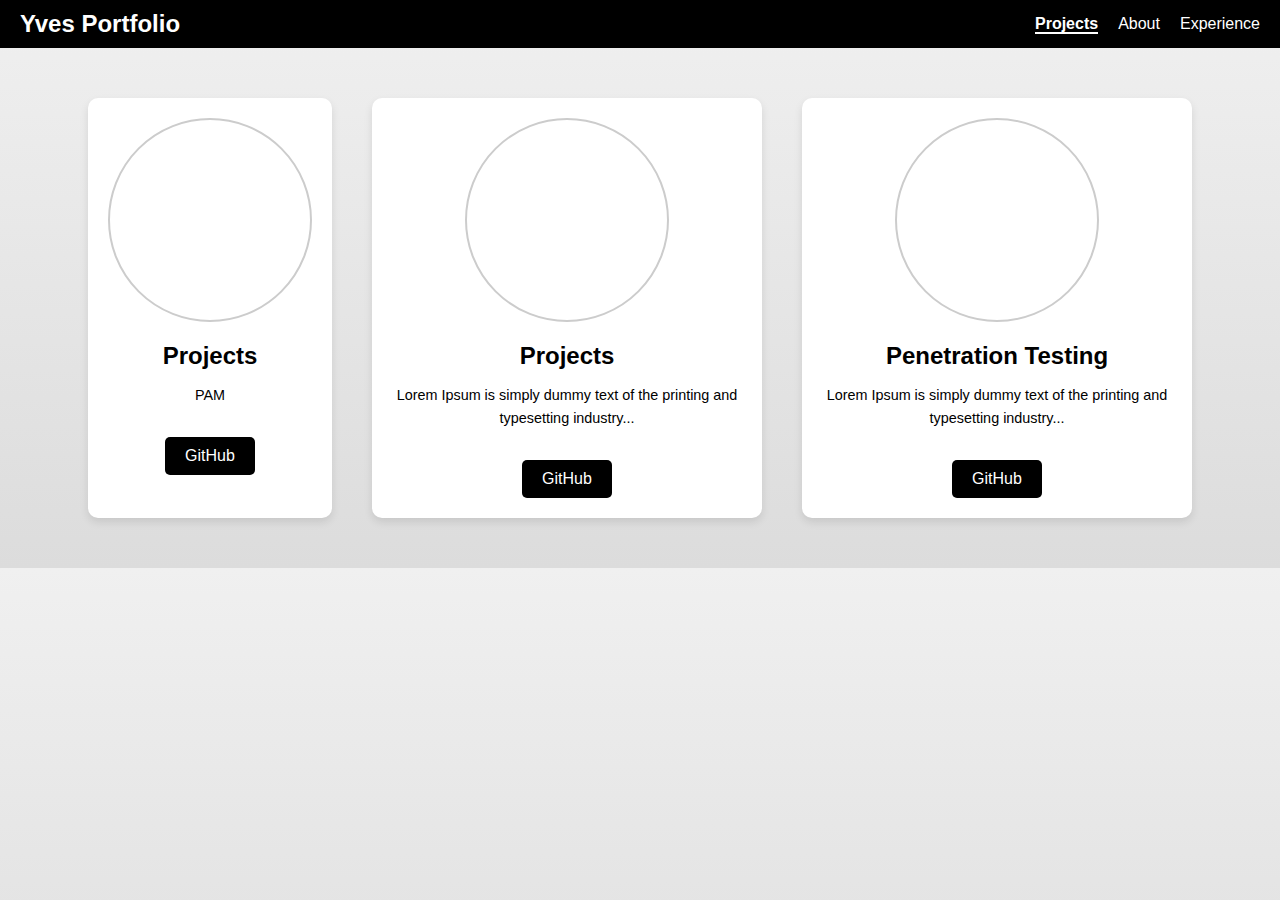
<file: index.html>
<!DOCTYPE html>
<html lang="en">
<head>
    <meta charset="UTF-8">
    <meta name="viewport" content="width=device-width, initial-scale=1.0">
    <title>Yves Francis Portfolio</title>
    <link rel="stylesheet" href="styles.css">
</head>
<body>

    <header class="header">
        <div class="logo">Yves Portfolio</div>
        <ul class="nav-links">
            <li><a href="#" class="tab-button active" data-tab="projects">Projects</a></li>
            <li><a href="#" class="tab-button" data-tab="about">About</a></li>
            <li><a href="#" class="tab-button" data-tab="experience">Experience</a></li>
        </ul>
    </header>

    <main class="main-content">
        <div id="projects" class="tab-content active">
            <div class="projects-container">
                <div class="project-card">
                    <div class="image-container" id="project1-img"></div>
                    <h2>Projects</h2>
                    <p>PAM</p>
                    <a href="https://github.com/yourusername/project-1-repo" class="github-btn">GitHub</a>
                </div>
                <div class="project-card">
                    <div class="image-container" id="project2-img"></div>
                    <h2>Projects</h2>
                    <p>Lorem Ipsum is simply dummy text of the printing and typesetting industry...</p>
                    <a href="https://github.com/yourusername/project-2-repo" class="github-btn">GitHub</a>
                </div>
                <div class="project-card">
                    <div class="image-container" id="project3-img"></div>
                    <h2>Penetration Testing</h2>
                    <p>Lorem Ipsum is simply dummy text of the printing and typesetting industry...</p>
                    <a href="https://github.com/yourusername/project-3-repo" class="github-btn">GitHub</a>
                </div>
            </div>
        </div>

        <div id="about" class="tab-content">
            <div class="content-container">
                <h1>About Me</h1>
                <p>Write your biography here. Talk about your passion for cybersecurity, your skills, your journey, and what you hope to achieve. This is where you can tell your personal story to potential employers or collaborators.</p>
            </div>
        </div>

        <div id="experience" class="tab-content">
            <div class="content-container">
                <h1>My Experience</h1>
                <p>List your professional experience here. Use a clear format to outline your job titles, company names, dates of employment, and key responsibilities or achievements. You can also include certifications, volunteer work, or other relevant experience.</p>
            </div>
        </div>
    </main>
    
    <script src="script.js"></script>
</body>
</html>
</file>
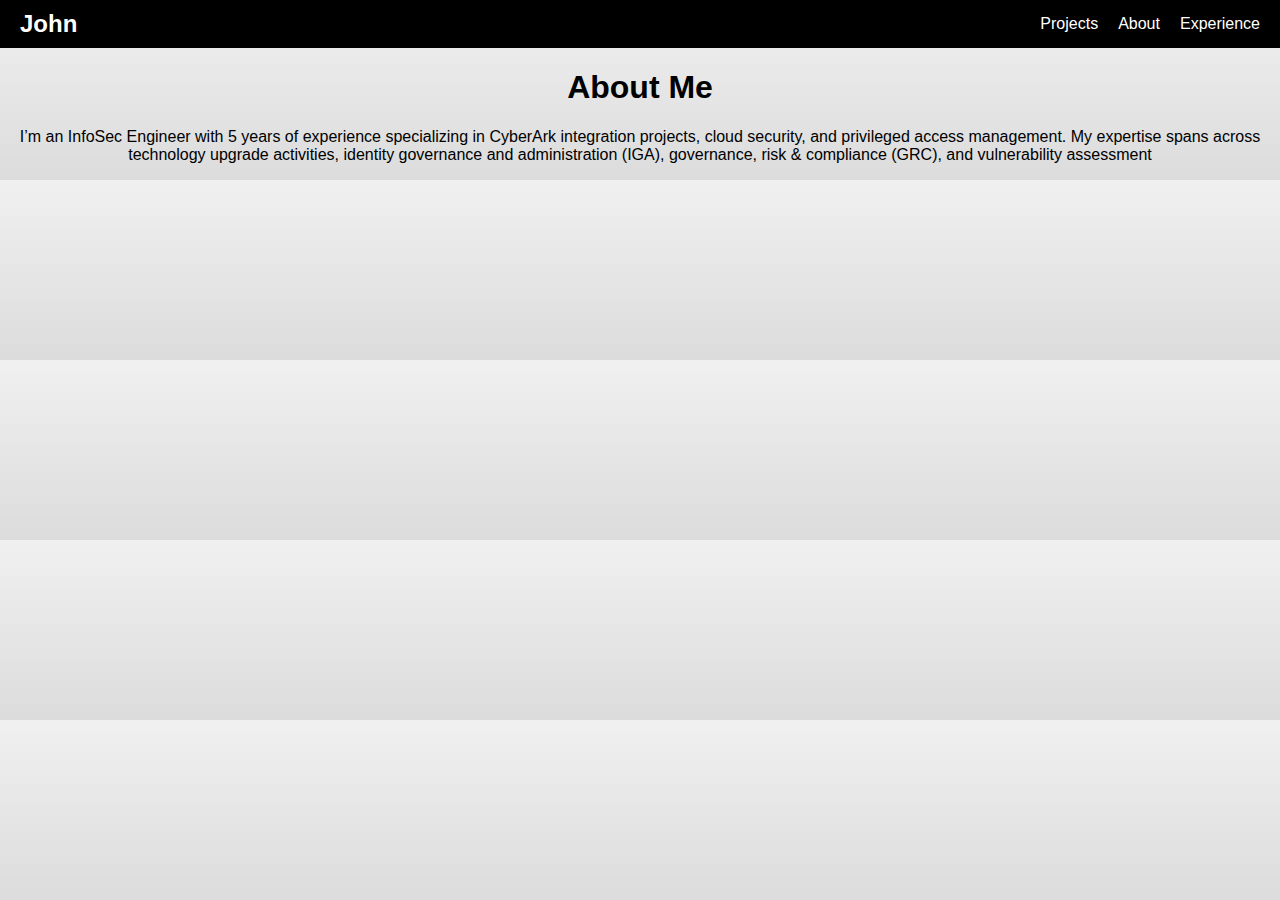
<file: about.html>
<!DOCTYPE html>
<html lang="en">
<head>
    <meta charset="UTF-8">
    <meta name="viewport" content="width=device-width, initial-scale=1.0">
    <title>John - About</title>
    <link rel="stylesheet" href="styles.css">
</head>
<body>

    <header class="header">
        <div class="logo">John</div>
        <ul class="nav-links">
            <li><a href="index1.html">Projects</a></li>
            <li><a href="about.html">About</a></li>
            <li><a href="experience.html">Experience</a></li>
        </ul>
    </header>

    <main class="content-section">
        <div class="about-container">
            <h1>About Me</h1>
            <p>I’m an InfoSec Engineer with 5 years of experience specializing in CyberArk integration projects, cloud security, and privileged access management. My expertise spans across technology upgrade activities, identity governance and administration (IGA), governance, risk & compliance (GRC), and vulnerability assessment</p>
        </div>
    </main>

</body>
</html>
</file>
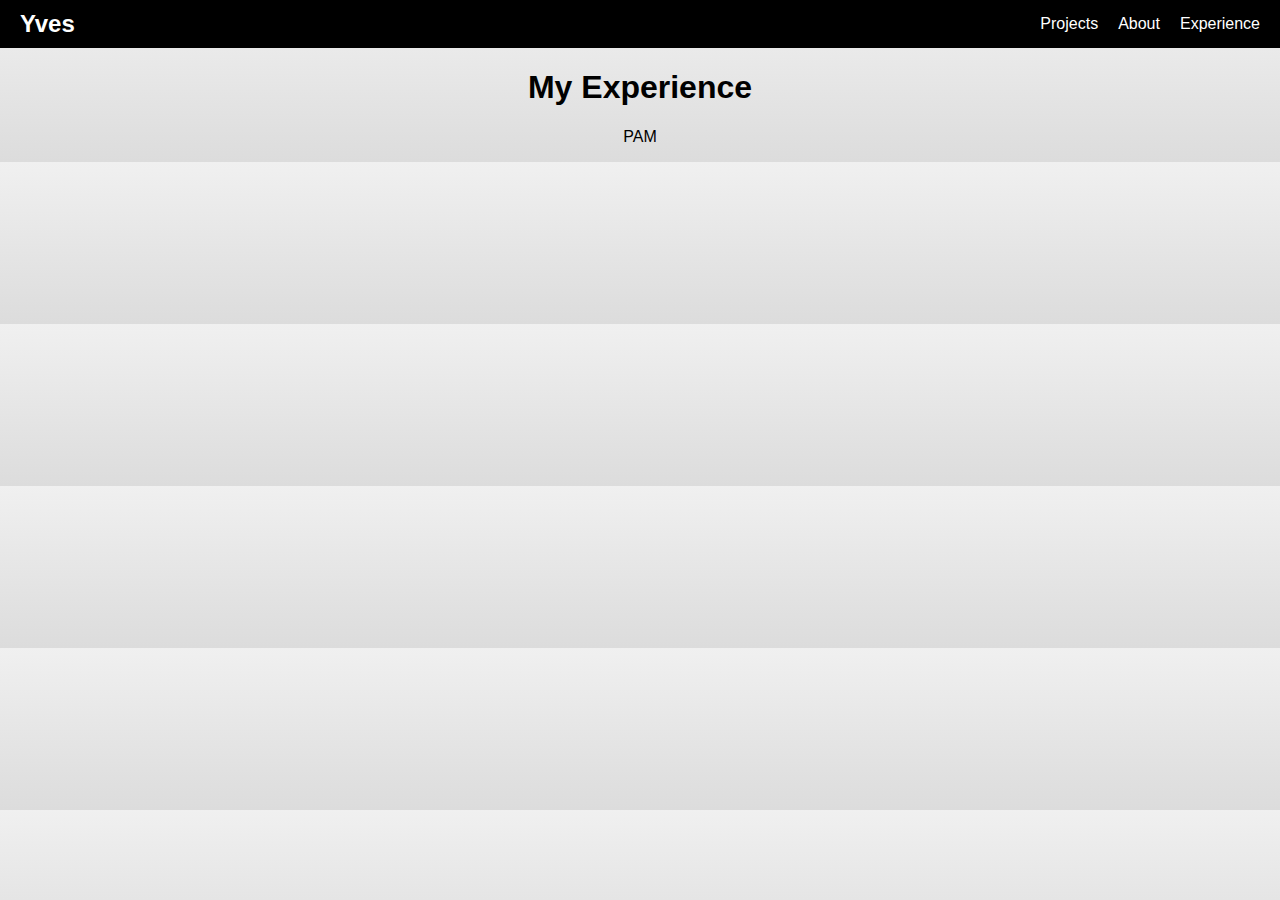
<file: experience.html>
<!DOCTYPE html>
<html lang="en">
<head>
    <meta charset="UTF-8">
    <meta name="viewport" content="width=device-width, initial-scale=1.0">
    <title>Yves Experience</title>
    <link rel="stylesheet" href="styles.css">
</head>
<body>

    <header class="header">
        <div class="logo">Yves</div>
        <ul class="nav-links">
            <li><a href="index1.html">Projects</a></li>
            <li><a href="about.html">About</a></li>
            <li><a href="experience.html">Experience</a></li>
        </ul>
    </header>

    <main class="content-section">
        <div class="experience-container">
            <h1>My Experience</h1>
            <p>PAM</p>
        </div>
    </main>

</body>
</html>
</file>
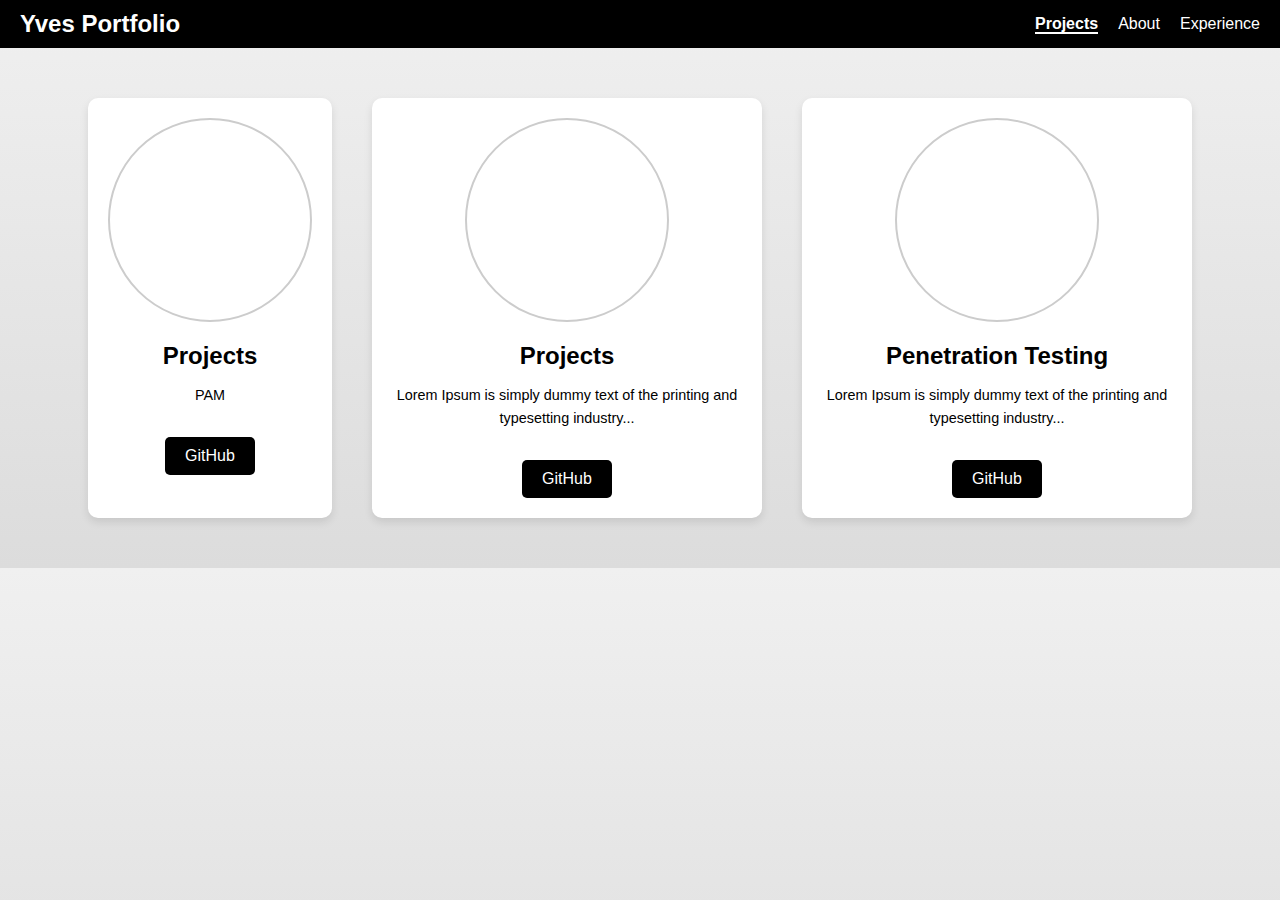
<file: index1.html>
<!DOCTYPE html>
<html lang="en">
<head>
    <meta charset="UTF-8">
    <meta name="viewport" content="width=device-width, initial-scale=1.0">
    <title>Yves Francis' Portfolio</title>
    <link rel="stylesheet" href="styles.css">
</head>
<body>

    <header class="header">
        <div class="logo">Yves Portfolio</div>
        <ul class="nav-links">
            <li><a href="#" class="tab-button active" data-tab="projects">Projects</a></li>
            <li><a href="#" class="tab-button" data-tab="about">About</a></li>
            <li><a href="#" class="tab-button" data-tab="experience">Experience</a></li>
        </ul>
    </header>

    <main class="main-content">
        <div id="projects" class="tab-content active">
            <div class="projects-container">
                <div class="project-card">
                    <div class="image-container" id="project1-img"></div>
                    <h2>Projects</h2>
                    <p>PAM</p>
                    <a href="https://github.com/yourusername/project-1-repo" class="github-btn">GitHub</a>
                </div>
                <div class="project-card">
                    <div class="image-container" id="project2-img"></div>
                    <h2>Projects</h2>
                    <p>Lorem Ipsum is simply dummy text of the printing and typesetting industry...</p>
                    <a href="https://github.com/yourusername/project-2-repo" class="github-btn">GitHub</a>
                </div>
                <div class="project-card">
                    <div class="image-container" id="project3-img"></div>
                    <h2>Penetration Testing</h2>
                    <p>Lorem Ipsum is simply dummy text of the printing and typesetting industry...</p>
                    <a href="https://github.com/yourusername/project-3-repo" class="github-btn">GitHub</a>
                </div>
            </div>
        </div>

        <div id="about" class="tab-content">
            <div class="content-container">
                <h1>About Me</h1>
                <p>Write your biography here. Talk about your passion for cybersecurity, your skills, your journey, and what you hope to achieve. This is where you can tell your personal story to potential employers or collaborators.</p>
            </div>
        </div>

        <div id="experience" class="tab-content">
            <div class="content-container">
                <h1>My Experience</h1>
                <p>List your professional experience here. Use a clear format to outline your job titles, company names, dates of employment, and key responsibilities or achievements. You can also include certifications, volunteer work, or other relevant experience.</p>
            </div>
        </div>
    </main>
    
    <script src="script.js"></script>
</body>
</html>
</file>
<file: styles.css>
body {
    font-family: Arial, sans-serif;
    margin: 0;
    padding: 0;
    background: linear-gradient(to bottom, #f0f0f0, #dcdcdc);
    text-align: center;
}

.header {
    background-color: #000;
    color: #fff;
    padding: 10px 20px;
    display: flex;
    justify-content: space-between;
    align-items: center;
}

.header .logo {
    font-size: 1.5rem;
    font-weight: bold;
}

.header .nav-links {
    list-style: none;
    margin: 0;
    padding: 0;
    display: flex;
}

.header .nav-links li {
    margin-left: 20px;
}

.header .nav-links a {
    color: #fff;
    text-decoration: none;
}

/* Tab-specific CSS */
.tab-content {
    display: none;
    padding: 50px 20px;
}

.tab-content.active {
    display: block;
}

.tab-button.active {
    border-bottom: 2px solid #fff;
    font-weight: bold;
}

/* Projects Section Styles (from previous response) */
.projects-container {
    display: flex;
    justify-content: center;
    flex-wrap: wrap;
    gap: 40px;
}

.project-card {
    background-color: #fff;
    padding: 20px;
    border-radius: 10px;
    box-shadow: 0 4px 8px rgba(0, 0, 0, 0.1);
    max-width: 350px;
    text-align: center;
}

.project-card .image-container {
    width: 200px;
    height: 200px;
    border-radius: 50%;
    overflow: hidden;
    margin: 0 auto 20px;
    border: 2px solid #ccc;
}
/* You can replace the URLs below with your own images */
#project1-img {
    background-image: url('https://i.imgur.com/8Q8Bf7h.jpeg');
    background-size: cover;
    background-position: center;
}

#project2-img {
    background-image: url('https://i.imgur.com/uW6P0xX.png');
    background-size: cover;
    background-position: center;
}

#project3-img {
    background-image: url('https://i.imgur.com/B9B1v2C.png');
    background-size: cover;
    background-position: center;
}

.project-card h2 {
    margin: 10px 0;
}

.project-card p {
    font-size: 0.9rem;
    line-height: 1.6;
}

.project-card .github-btn {
    display: inline-block;
    margin-top: 15px;
    padding: 10px 20px;
    background-color: #000;
    color: #fff;
    text-decoration: none;
    border-radius: 5px;
    transition: background-color 0.3s;
}

.project-card .github-btn:hover {
    background-color: #333;
}

/* About and Experience Pages Styles */
.content-container {
    background-color: #fff;
    padding: 40px;
    border-radius: 10px;
    box-shadow: 0 4px 8px rgba(0, 0, 0, 0.1);
    max-width: 800px;
    margin: auto;
    text-align: left;
}
</file>
